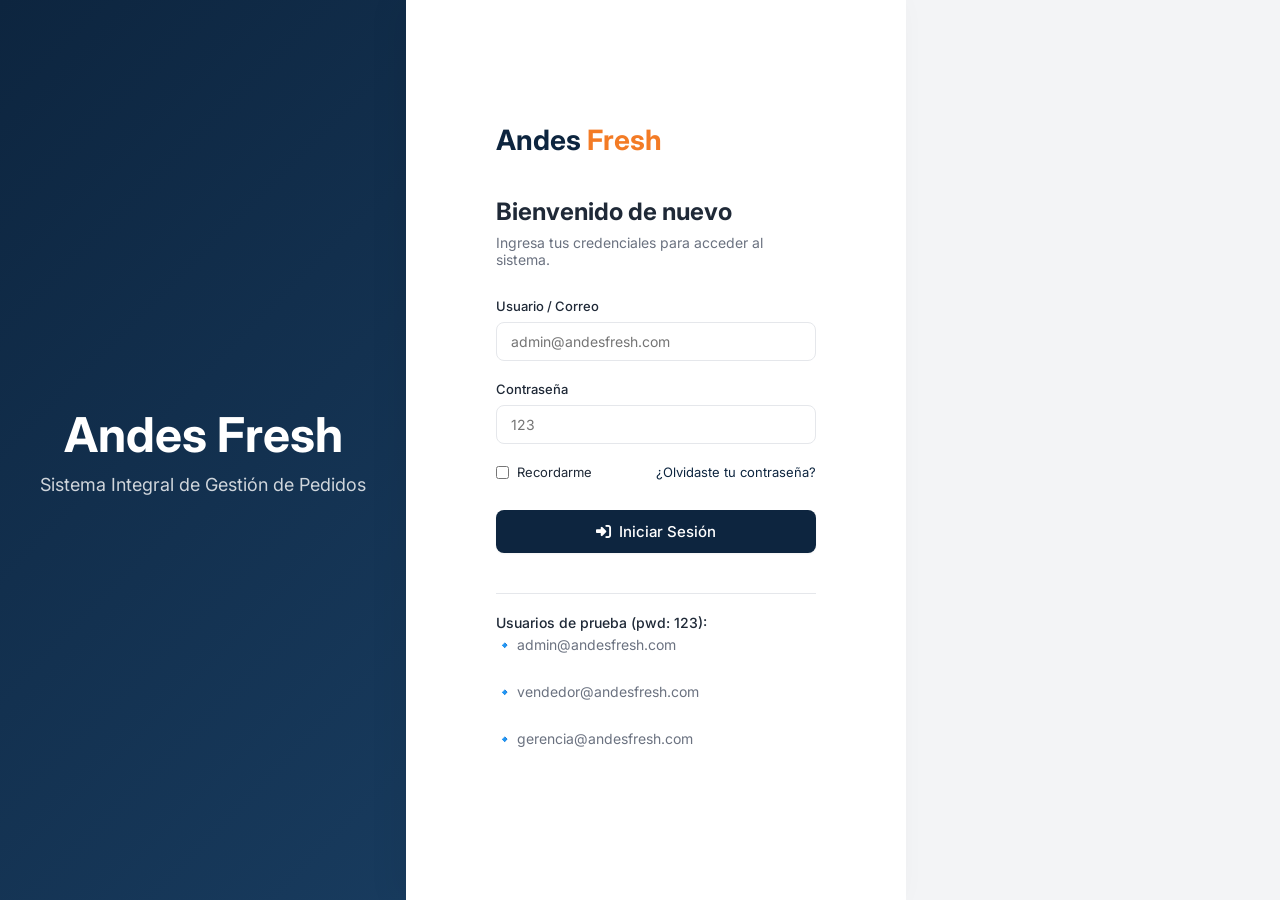
<file: index.html>
<!DOCTYPE html>
<html lang="es">
<head>
    <meta charset="UTF-8">
    <meta name="viewport" content="width=device-width, initial-scale=1.0">
    <title>Andes Fresh S.A.C. - Prototipo V2.</title>
    <script src="js/data.js"></script>
    <script src="js/app.js"></script>
    <link href="https://fonts.googleapis.com/css2?family=Inter:wght@300;400;500;600;700&display=swap" rel="stylesheet">
    <link rel="stylesheet" href="https://cdnjs.cloudflare.com/ajax/libs/font-awesome/6.4.0/css/all.min.css">
</head>
<body>
    <script>
        // Simple redirect logic
        window.location.href = 'pages/login.html';
    </script>
</body>
</html>
</file>
<file: css/estilos.css>
@import url('https://fonts.googleapis.com/css2?family=Inter:wght@300;400;500;600;700&display=swap');

:root {
    --primary-color: #0d253f; /* Azul institucional más elegante */
    --primary-light: #183b5e;
    --secondary-color: #f37b25; /* Naranja vibrante */
    --secondary-hover: #e06915;
    --success-color: #10b981; 
    --danger-color: #ef4444;
    --warning-color: #f59e0b;
    --light-bg: #f3f4f6; /* Gris muy claro para fondo */
    --white: #ffffff;
    --text-main: #1f2937; /* Gris oscuro para mejor legibilidad */
    --text-muted: #6b7280;
    --border-color: #e5e7eb;
    --sidebar-width: 260px;
    --header-height: 70px;
    --shadow-sm: 0 1px 2px 0 rgba(0, 0, 0, 0.05);
    --shadow-md: 0 4px 6px -1px rgba(0, 0, 0, 0.1), 0 2px 4px -1px rgba(0, 0, 0, 0.06);
    --shadow-lg: 0 10px 15px -3px rgba(0, 0, 0, 0.1), 0 4px 6px -2px rgba(0, 0, 0, 0.05);
    --radius-md: 8px;
    --radius-lg: 12px;
}

* {
    margin: 0;
    padding: 0;
    box-sizing: border-box;
    font-family: 'Inter', sans-serif;
}

body {
    background-color: var(--light-bg);
    color: var(--text-main);
    display: flex;
    min-height: 100vh;
    overflow-x: hidden;
    -webkit-font-smoothing: antialiased;
}

/* Utils */
.btn {
    padding: 10px 18px;
    border: none;
    border-radius: var(--radius-md);
    cursor: pointer;
    font-size: 14px;
    font-weight: 500;
    transition: all 0.2s ease-in-out;
    text-align: center;
    text-decoration: none;
    display: inline-flex;
    align-items: center;
    justify-content: center;
    gap: 8px;
}

.btn-primary {
    background-color: var(--primary-color);
    color: var(--white);
    box-shadow: var(--shadow-sm);
}

.btn-primary:hover {
    background-color: var(--primary-light);
    transform: translateY(-1px);
    box-shadow: var(--shadow-md);
}

.btn-secondary {
    background-color: var(--secondary-color);
    color: var(--white);
    box-shadow: var(--shadow-sm);
}

.btn-secondary:hover {
    background-color: var(--secondary-hover);
    transform: translateY(-1px);
    box-shadow: var(--shadow-md);
}

.btn-danger {
    background-color: #fee2e2;
    color: var(--danger-color);
}
.btn-danger:hover {
    background-color: #fecaca;
}

.btn-outline {
    background-color: transparent;
    border: 1px solid var(--border-color);
    color: var(--text-main);
}
.btn-outline:hover {
    background-color: #f9fafb;
    border-color: #d1d5db;
}

.card {
    background: var(--white);
    border-radius: var(--radius-lg);
    padding: 24px;
    box-shadow: var(--shadow-sm);
    margin-bottom: 24px;
    border: 1px solid rgba(229, 231, 235, 0.5);
    transition: box-shadow 0.3s ease;
}
.card:hover {
    box-shadow: var(--shadow-md);
}

/* Layout */
.sidebar {
    width: var(--sidebar-width);
    background-color: var(--primary-color);
    color: var(--white);
    position: fixed;
    height: 100vh;
    left: 0;
    top: 0;
    display: flex;
    flex-direction: column;
    transition: 0.3s;
    z-index: 100;
    box-shadow: 4px 0 10px rgba(0,0,0,0.1);
}

.sidebar-logo {
    padding: 24px 20px;
    font-size: 22px;
    font-weight: 700;
    display: flex;
    align-items: center;
    gap: 10px;
    border-bottom: 1px solid rgba(255,255,255,0.05);
    color: var(--white);
    letter-spacing: -0.5px;
}
.sidebar-logo span {
    color: var(--secondary-color);
}

.sidebar-menu {
    list-style: none;
    padding: 20px 12px;
    flex: 1;
}

.sidebar-menu li {
    margin-bottom: 4px;
}

.sidebar-menu li a {
    display: flex;
    align-items: center;
    gap: 12px;
    padding: 12px 16px;
    color: #94a3b8;
    text-decoration: none;
    border-radius: var(--radius-md);
    transition: all 0.2s;
    font-size: 14px;
    font-weight: 500;
}

.sidebar-menu li a:hover, .sidebar-menu li a.active {
    background-color: var(--primary-light);
    color: var(--white);
}

.sidebar-menu li a i {
    width: 20px;
    text-align: center;
    font-size: 16px;
}

.sidebar-logout {
    padding: 20px;
    border-top: 1px solid rgba(255,255,255,0.05);
}

.sidebar-logout a {
    color: #94a3b8;
    text-decoration: none;
    display: flex;
    align-items: center;
    gap: 12px;
    padding: 10px 16px;
    transition: 0.2s;
    border-radius: var(--radius-md);
}
.sidebar-logout a:hover {
    color: #fca5a5;
    background-color: rgba(239, 68, 68, 0.1);
}

.main-content {
    flex: 1;
    margin-left: var(--sidebar-width);
    display: flex;
    flex-direction: column;
    min-height: 100vh;
}

.header {
    height: var(--header-height);
    background: var(--white);
    border-bottom: 1px solid var(--border-color);
    display: flex;
    justify-content: space-between;
    align-items: center;
    padding: 0 30px;
    position: sticky;
    top: 0;
    z-index: 90;
    box-shadow: 0 1px 3px rgba(0,0,0,0.02);
}

.header-left .hamburger {
    display: none;
    font-size: 24px;
    cursor: pointer;
    color: var(--text-main);
}

.header-right {
    display: flex;
    align-items: center;
    gap: 20px;
}

.user-info {
    text-align: right;
    display: flex;
    align-items: center;
    gap: 12px;
}

.user-avatar {
    width: 40px;
    height: 40px;
    border-radius: 50%;
    background-color: var(--primary-light);
    color: white;
    display: flex;
    align-items: center;
    justify-content: center;
    font-weight: 600;
}

.user-details {
    display: flex;
    flex-direction: column;
}

.user-name {
    font-weight: 600;
    font-size: 14px;
    color: var(--text-main);
}

.user-role {
    font-size: 12px;
    color: var(--text-muted);
}

.page-content {
    padding: 30px;
    flex: 1;
}

.page-header {
    margin-bottom: 24px;
}

.page-title {
    font-size: 24px;
    font-weight: 700;
    color: var(--primary-color);
    margin-bottom: 8px;
    letter-spacing: -0.5px;
}

.breadcrumb {
    font-size: 13px;
    color: var(--text-muted);
}

.footer {
    background: transparent;
    padding: 20px 30px;
    text-align: right;
    font-size: 13px;
    color: var(--text-muted);
}

/* Dashboard */
.dashboard-cards {
    display: grid;
    grid-template-columns: repeat(auto-fit, minmax(220px, 1fr));
    gap: 24px;
    margin-bottom: 24px;
}

.stat-card {
    background: var(--white);
    padding: 24px;
    border-radius: var(--radius-lg);
    box-shadow: var(--shadow-sm);
    display: flex;
    align-items: center;
    gap: 20px;
    transition: transform 0.2s;
    border: 1px solid var(--border-color);
}
.stat-card:hover {
    transform: translateY(-3px);
    box-shadow: var(--shadow-md);
}

.stat-icon {
    width: 50px;
    height: 50px;
    border-radius: 12px;
    display: flex;
    align-items: center;
    justify-content: center;
    font-size: 24px;
}
.stat-card:nth-child(1) .stat-icon { background: #e0e7ff; color: #4f46e5; }
.stat-card:nth-child(2) .stat-icon { background: #ffedd5; color: #ea580c; }
.stat-card:nth-child(3) .stat-icon { background: #dcfce7; color: #16a34a; }
.stat-card:nth-child(4) .stat-icon { background: #fee2e2; color: #dc2626; }

.stat-details {
    flex: 1;
}

.stat-title {
    font-size: 13px;
    color: var(--text-muted);
    margin-bottom: 4px;
    font-weight: 500;
}

.stat-value {
    font-size: 24px;
    font-weight: 700;
    color: var(--text-main);
}

/* Tables */
.table-responsive {
    overflow-x: auto;
}

table {
    width: 100%;
    border-collapse: separate;
    border-spacing: 0;
}

th, td {
    padding: 14px 16px;
    text-align: left;
    border-bottom: 1px solid var(--border-color);
}

th {
    background-color: #f9fafb;
    font-weight: 600;
    color: var(--text-muted);
    font-size: 12px;
    text-transform: uppercase;
    letter-spacing: 0.5px;
}

td {
    font-size: 14px;
    color: var(--text-main);
}

tr:last-child td {
    border-bottom: none;
}

tr:hover td {
    background-color: #f9fafb;
}

/* Badges */
.badge {
    padding: 6px 12px;
    border-radius: 20px;
    font-size: 12px;
    font-weight: 600;
    display: inline-block;
}
.badge-pending { background: #fef9c3; color: #854d0e; }
.badge-confirmed { background: #dbeafe; color: #1e40af; }
.badge-prep { background: #ffedd5; color: #9a3412; }
.badge-delivered { background: #dcfce7; color: #166534; }
.badge-cancelled { background: #fee2e2; color: #991b1b; }
.badge-low { background: #fef3c7; color: #b45309; }
.badge-out { background: #fee2e2; color: #b91c1c; }
.badge-ok { background: #dcfce7; color: #15803d; }


/* Forms */
.form-group {
    margin-bottom: 20px;
}

.form-group label {
    display: block;
    margin-bottom: 8px;
    font-weight: 500;
    font-size: 13px;
    color: var(--text-main);
}

.form-control {
    width: 100%;
    padding: 10px 14px;
    border: 1px solid var(--border-color);
    border-radius: var(--radius-md);
    font-size: 14px;
    background-color: var(--white);
    transition: border-color 0.2s, box-shadow 0.2s;
    color: var(--text-main);
}

.form-control:focus {
    outline: none;
    border-color: var(--secondary-color);
    box-shadow: 0 0 0 3px rgba(243, 123, 37, 0.1);
}

.form-row {
    display: flex;
    gap: 20px;
}
.form-row .form-group {
    flex: 1;
}

/* Login - Modern Redesign */
.login-page {
    display: flex;
    min-height: 100vh;
    background-color: var(--light-bg);
}

.login-image {
    flex: 1;
    background: linear-gradient(135deg, var(--primary-color) 0%, var(--primary-light) 100%);
    display: flex;
    flex-direction: column;
    justify-content: center;
    align-items: center;
    color: white;
    padding: 40px;
}

.login-image h1 {
    font-size: 48px;
    font-weight: 700;
    margin-bottom: 10px;
}
.login-image p {
    font-size: 18px;
    opacity: 0.8;
}

.login-form-container {
    width: 500px;
    display: flex;
    justify-content: center;
    align-items: center;
    background: var(--white);
    box-shadow: -10px 0 30px rgba(0,0,0,0.05);
}

.login-container {
    width: 100%;
    max-width: 360px;
    padding: 20px;
}

.login-logo {
    font-size: 28px;
    font-weight: 700;
    color: var(--primary-color);
    margin-bottom: 40px;
    text-align: left;
}
.login-logo span {
    color: var(--secondary-color);
}

.login-container h2 {
    font-size: 24px;
    margin-bottom: 8px;
}
.login-container p {
    color: var(--text-muted);
    font-size: 14px;
    margin-bottom: 30px;
}

.error-msg {
    color: var(--danger-color);
    font-size: 13px;
    margin-top: 10px;
    display: none;
    background: #fee2e2;
    padding: 10px;
    border-radius: var(--radius-md);
    text-align: center;
}

/* Simple Grid */
.grid-2 { display: grid; grid-template-columns: 1fr 1fr; gap: 24px; }

/* Responsive */
@media (max-width: 992px) {
    .sidebar {
        transform: translateX(-100%);
    }
    .sidebar.active {
        transform: translateX(0);
    }
    .main-content {
        margin-left: 0;
    }
    .header-left .hamburger {
        display: block;
    }
    .login-image {
        display: none;
    }
    .login-form-container {
        width: 100%;
    }
    .grid-2 { grid-template-columns: 1fr; }
}

/* Custom Utilities */
.text-right { text-align: right; }
.mt-20 { margin-top: 20px; }
.mb-20 { margin-bottom: 20px; }
.mb-40 { margin-bottom: 40px; }
.flex-between { display: flex; justify-content: space-between; align-items: center; }

/* Chart Containers */
.chart-container {
    height: 280px;
    position: relative;
    border-radius: var(--radius-md);
    padding: 20px 20px 40px 20px;
    display: flex;
    align-items: flex-end;
    gap: 15px;
    background: var(--white);
    border: none;
}
.bar {
    flex: 1;
    background: linear-gradient(180deg, var(--secondary-color) 0%, #e06915 100%);
    border-radius: 4px 4px 0 0;
    position: relative;
    text-align: center;
    color: white;
    min-height: 20px;
    display: flex;
    align-items: flex-start;
    justify-content: center;
    padding-top: 8px;
    font-size: 12px;
    font-weight: 600;
    box-shadow: 0 4px 6px rgba(243, 123, 37, 0.2);
    transition: height 1s ease-out;
}
.bar:nth-child(even) {
    background: linear-gradient(180deg, var(--primary-color) 0%, var(--primary-light) 100%);
    box-shadow: 0 4px 6px rgba(13, 37, 63, 0.2);
}
.bar span {
    position: absolute;
    bottom: -28px;
    color: var(--text-main);
    font-size: 12px;
    width: 100%;
    text-align: center;
    font-weight: 500;
}
</file>
